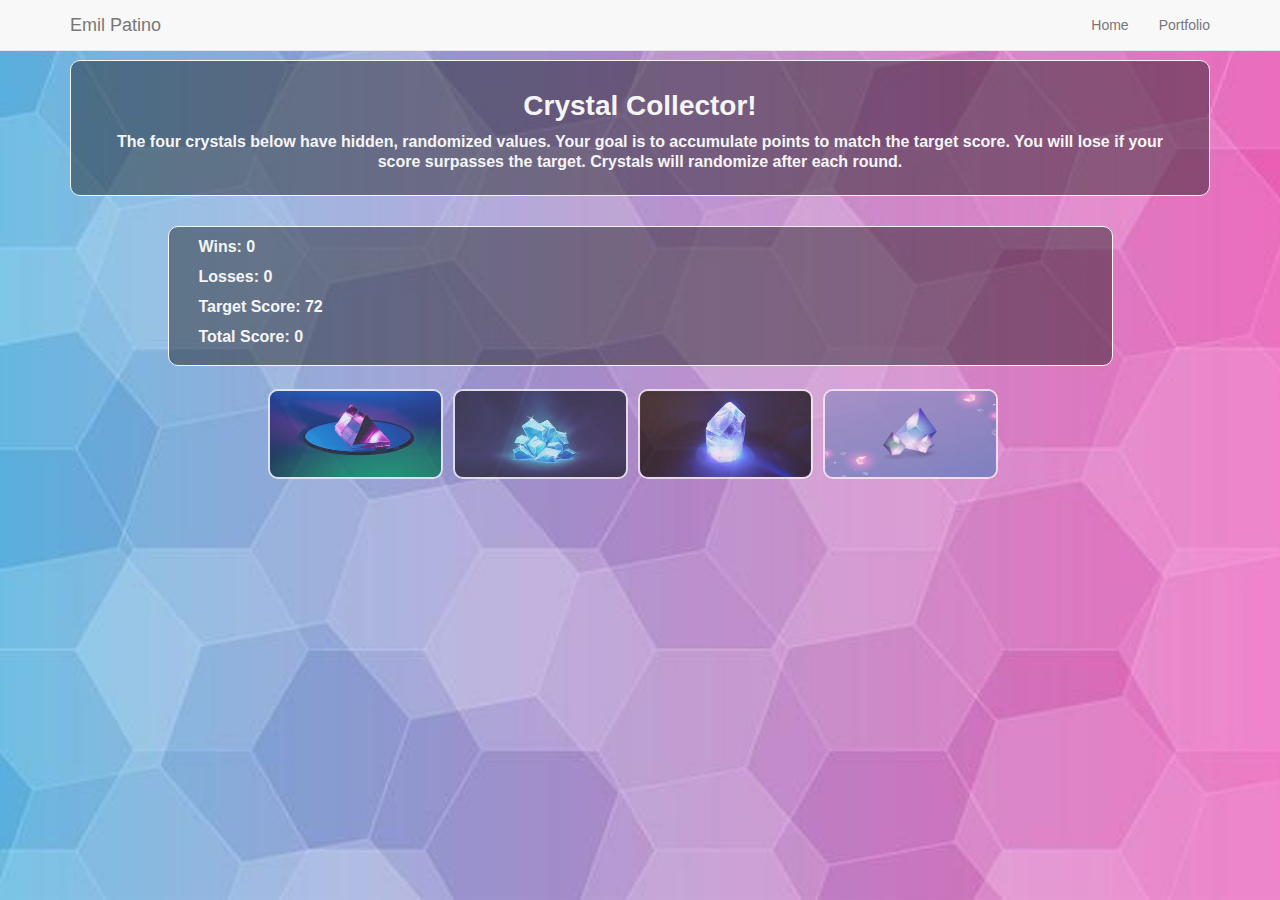
<file: crystals.html>
<!DOCTYPE html>
<html>
<head>
<title>Crystals Game</title>
<meta name="viewport" content="width=device-width, initial-scale=1">
<link rel="stylesheet" href="https://maxcdn.bootstrapcdn.com/bootstrap/3.4.0/css/bootstrap.min.css">
<link href="https://fonts.googleapis.com/css?family=Montserrat" rel="stylesheet">
<script src="https://ajax.googleapis.com/ajax/libs/jquery/3.4.1/jquery.min.js"></script>
<script src="https://maxcdn.bootstrapcdn.com/bootstrap/3.4.0/js/bootstrap.min.js"></script>
<script src="assets/javascript/crystals-game.js"></script>
<link rel="stylesheet" type="text/css" href="assets/css/crystals.css">
</head>

<body data-spy="scroll" data-target=".navbar" data-offset="50">
    
<nav class="navbar navbar-default navbar-fixed-top">
  <div class="container">
    <div class="navbar-header">
      <button type="button" class="navbar-toggle" data-toggle="collapse" data-target="#myNavbar">
         <span class="icon-bar"></span>
         <span class="icon-bar"></span>
         <span class="icon-bar"></span>                        
      </button>
      <a class="navbar-brand" href="index.html">Emil Patino</a>
    </div>
          
    <div class="collapse navbar-collapse" id="myNavbar">
      <ul class="nav navbar-nav navbar-right">
        <li><a href="index.html">Home</a></li>
        <li><a href="index.html">Portfolio</a></li>
        </ul>
    </div>
        
  </div> 
</nav>
<br>
<br>
<br>

<div class = "container">
<div class="jumbotron text-center" id = "jumbo">
    <h2 id = "jumbotext1">Crystal Collector!</h2> 
    <p id = "jumbotext2"> The four crystals below have hidden, randomized values. Your goal is to accumulate points to match the target score. You will lose if your score surpasses the target. Crystals will randomize after each round.</p>
</div>
</div>

<div class = "container">
  <div class="row">
    <div class="col-xs-0 col-sm-0 col-md-1 col-lg-1"></div>
    <div class="col-xs-12 col-sm-12 col-md-10 col-lg-10">
      <div class="card thumbnail" id = "results">
  
        <p id = "jumbotext2">Wins:<span id="wins"></span></p>
        <p id = "jumbotext2">Losses:<span id="losses"></span></p>
        <p id = "jumbotext2"> Target Score: <span class="target"></p>
        <p id = "jumbotext2">Total Score: <span class="score"></p>
        
      </div>
    </div>

    <div class="col-xs-0 col-sm-0 col-md-1 col-lg-1"></div>
    </div>
</div>

<div class = "container">
  <div class="row">
    <div class="col-xs-0 col-sm-0 col-md-2 col-lg-2"></div>
    <div class="col-xs-12 col-sm-12 col-md-8 col-lg-8">

    <img id="imgCrystal1" class="crystal-images" src="assets/images/crystal-1.jpg"></img>
    <img id="imgCrystal2" class="crystal-images" src="assets/images/crystal-2.jpg"></img>
    <img id="imgCrystal3" class="crystal-images" src="assets/images/crystal-3.jpg"></img>
    <img id="imgCrystal4" class="crystal-images" src="assets/images/crystal-4.jpg"></img>

    </div>
    <div class="col-xs-0 col-sm-0 col-md-2 col-lg-2"></div>
  </div>
  </div>   


</body>
</html>
</file>
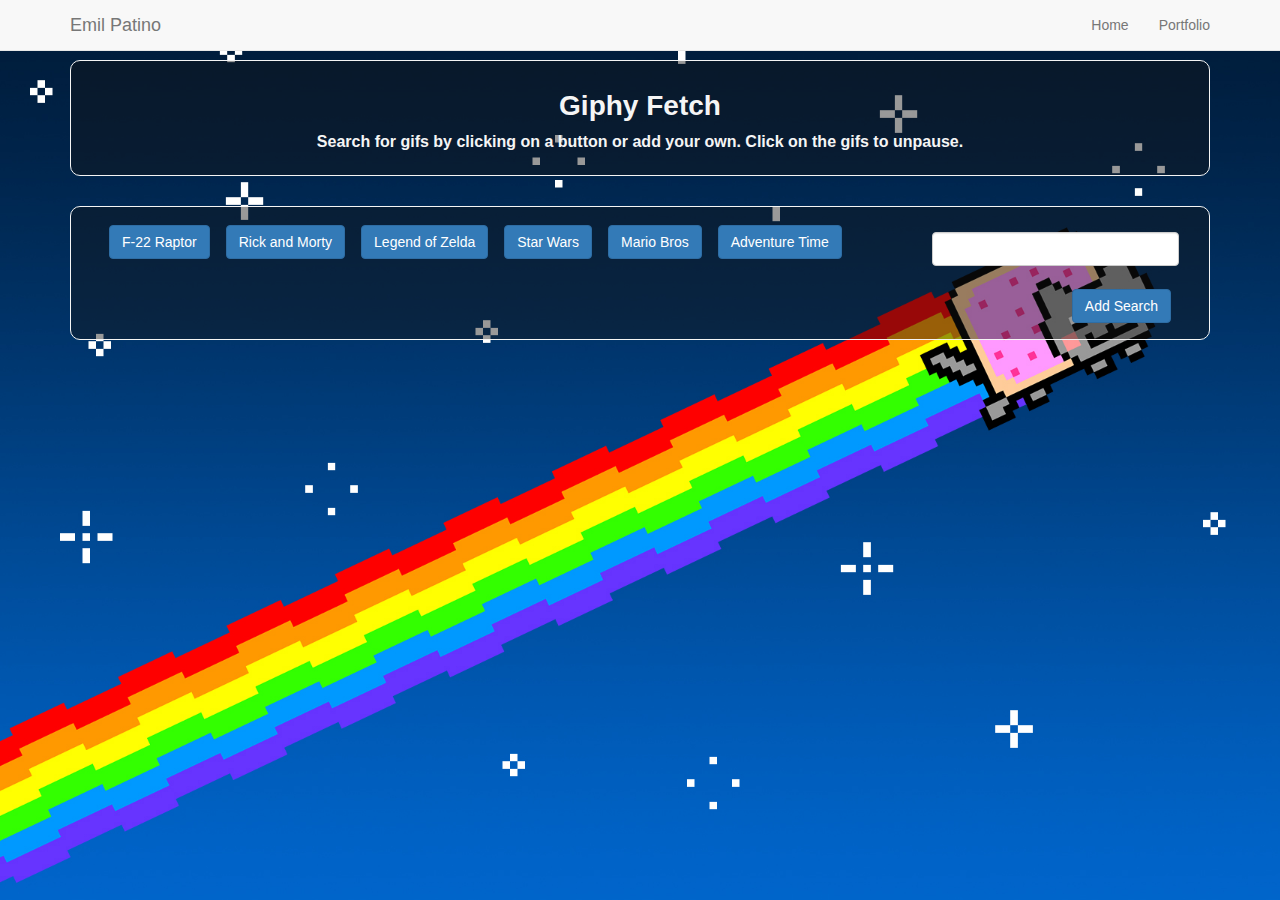
<file: giphyfetch.html>
<!DOCTYPE html>
<html lang="en">

<head>
  <meta charset="utf-8">
  <title>Giphy Fetch</title>
  <meta name="viewport" content="width=device-width, initial-scale=1">
  <link rel="stylesheet" href="https://maxcdn.bootstrapcdn.com/bootstrap/3.4.0/css/bootstrap.min.css">
  <link href="https://fonts.googleapis.com/css?family=Montserrat" rel="stylesheet">
  <script src="https://ajax.googleapis.com/ajax/libs/jquery/3.4.1/jquery.min.js"></script>
  <script src="https://maxcdn.bootstrapcdn.com/bootstrap/3.4.0/js/bootstrap.min.js"></script>
  <link rel="stylesheet" type="text/css" href="assets/css/gif.css">
</head>

<body data-spy="scroll" data-target=".navbar" data-offset="50">
    
  <nav class="navbar navbar-default navbar-fixed-top">
    <div class="container">
      <div class="navbar-header">
        <button type="button" class="navbar-toggle" data-toggle="collapse" data-target="#myNavbar">
           <span class="icon-bar"></span>
           <span class="icon-bar"></span>
           <span class="icon-bar"></span>                        
        </button>
        <a class="navbar-brand" href="index.html">Emil Patino</a>
      </div>
            
      <div class="collapse navbar-collapse" id="myNavbar">
        <ul class="nav navbar-nav navbar-right">
          <li><a href="index.html">Home</a></li>
          <li><a href="index.html">Portfolio</a></li>
          </ul>
      </div>
          
    </div> 
  </nav>
  <br>
  <br>
  <br>

<div class="container">
  <div class="jumbotron text-center" id = "jumbo">
      <h2 id = "jumbotext1">Giphy Fetch</h2> 
      <p id = "jumbotext2"> Search for gifs by clicking on a button or add your own. Click on the gifs to unpause. </p>
  </div>
</div>


<div class="container">
  <div class="jumbotron" id = "jumbo">
  <div class="row">
    <div class="col-xs-12 col-sm-12 col-md-9 col-lg-9" >
      <div id="gif-buttons"></div>
    </div>
    <div class="col-xs-12 col-sm-12 col-md-3 col-lg-3">
      <form id="gif-form">      
        <div class="form-group">
          <input class="form-control input" id="gif-input" type="text">
        </div>
        <div>
          <button class="btn btn-primary float-right" id="add-gif">Add Search</button>
        </div>
      </form>
    </div>
  </div>
  </div>
</div>

<div class="container">
  <div class="jumbotron" id = "gif-container">
  <div class="row">
    <div class="col-xs-12 col-sm-12 col-md-12 col-lg-12">

    <!-- Section for Gifs -->
    <div id="gif-section"></div>

    </div>
  </div>
  </div>
</div>

  <script src="assets/javascript/gifgame.js"></script>
</body>

</html>
</file>
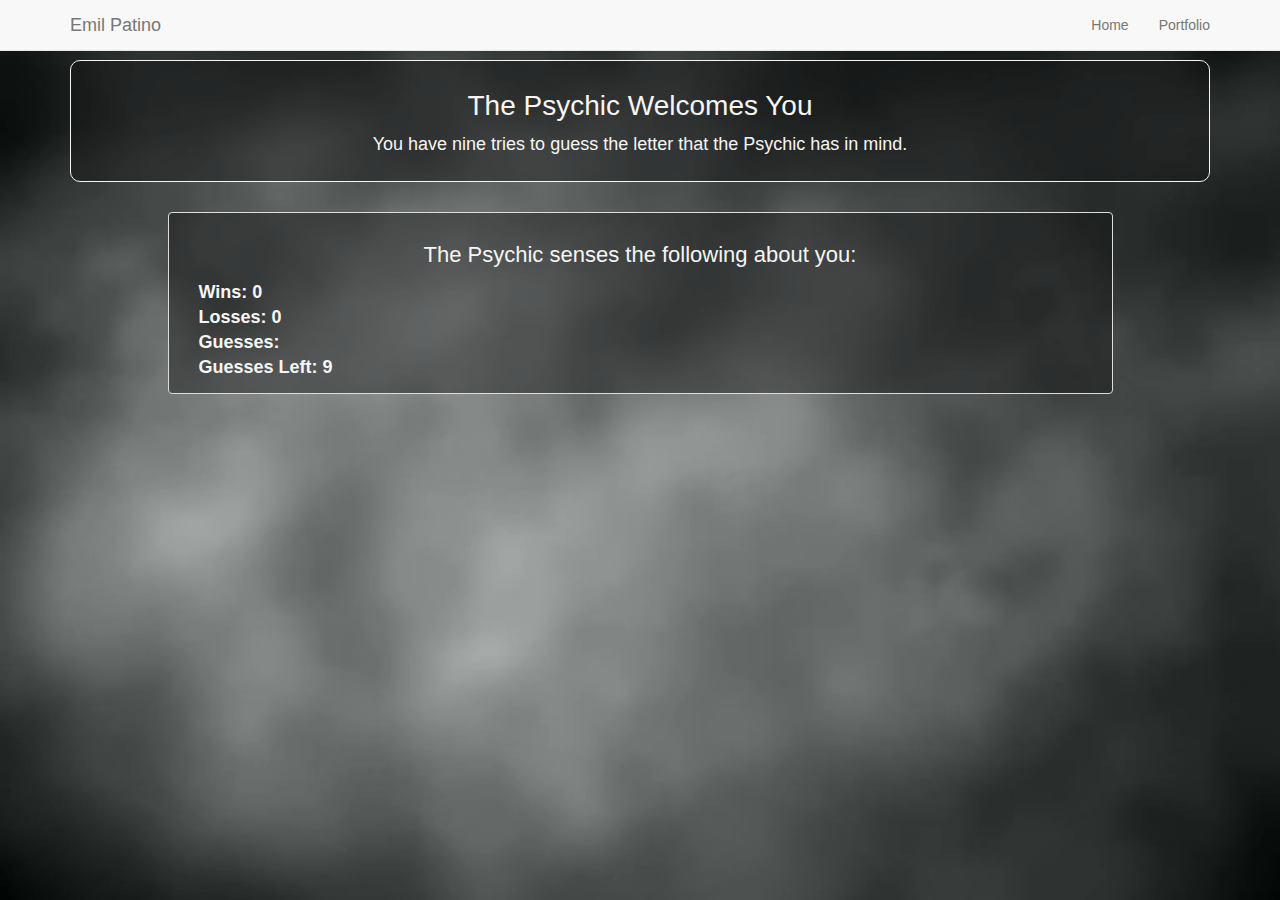
<file: psychic.html>
<!DOCTYPE html>
<html lang="en-us">

<head>
<meta charset="UTF-8">
<title>The Psychic</title>
<meta name="viewport" content="width=device-width, initial-scale=1">
<link rel="stylesheet" href="https://maxcdn.bootstrapcdn.com/bootstrap/3.4.0/css/bootstrap.min.css">
<link href="https://fonts.googleapis.com/css?family=Montserrat" rel="stylesheet">
<script src="https://ajax.googleapis.com/ajax/libs/jquery/3.4.1/jquery.min.js"></script>
<script src="https://maxcdn.bootstrapcdn.com/bootstrap/3.4.0/js/bootstrap.min.js"></script>
<link rel="stylesheet" type="text/css" href="assets/css/psychic-style.css" /></head>
<body onload="guessfunc()">

<body data-spy="scroll" data-target=".navbar" data-offset="50">
    
<nav class="navbar navbar-default navbar-fixed-top">
  <div class="container">
    <div class="navbar-header">
      <button type="button" class="navbar-toggle" data-toggle="collapse" data-target="#myNavbar">
         <span class="icon-bar"></span>
         <span class="icon-bar"></span>
         <span class="icon-bar"></span>                        
      </button>
      <a class="navbar-brand" href="index.html">Emil Patino</a>
    </div>
          
    <div class="collapse navbar-collapse" id="myNavbar">
      <ul class="nav navbar-nav navbar-right">
        <li><a href="index.html">Home</a></li>
        <li><a href="index.html">Portfolio</a></li>
        </ul>
    </div>
        
  </div> 
</nav>
<br>
<br>
<br>



<div class = "container">

  <div id="success">
</div>

<div id="failure">
  </div>



  <div class="jumbotron text-center" id = "jumbo">
      <h3 id = "jumbotext1">The Psychic Welcomes You</h3> 
      <p id = "jumbotext2">You have nine tries to guess the letter that the Psychic has in mind.</p> 
  </div>
</div>

<div class = "container">
  <div class="row">
    <div class="col-xs-0 col-sm-0 col-md-1 col-lg-1"></div>
    <div class="col-xs-12 col-sm-12 col-md-10 col-lg-10">
      <div class="card thumbnail" id = "results">
  
      <!-- HTML sections with preset values for before the script runs-->
      <h2 id = "rtext">The Psychic senses the following about you:</h2>
      <p class = "pad2">Wins:<span id="wins"> 0</span></p>
      <p class = "pad2">Losses:<span id="losses"> 0</span></p>
      <p class = "pad2">Guesses:<span id="guesses"></span></p>
      <p class = "pad2">Guesses Left:<span id="guesses-left"> 9</span></p>

      </div>
    </div>

    <div class="col-xs-0 col-sm-0 col-md-1 col-lg-1"></div>
    </div>
</div>

<div id="buttons"></div>

<script src="assets/javascript/psychic-game.js"></script>

</body>

</html>

<!-- PsuedoCode
1. An array with a for loop that randomly selects a letter. 

2. On click that capures what was pressed but that limits it to only letters.

3. If function that checks whether the user guess equals the computer guess and increases the win ticker and resets the user guess array

4. Else statement that adds string to user guess array 

5. Function that counts items in array and sets that as the variable for Guesses

6 Function that subtracts 9 by Guesses and sets that as the variable for Guesses left

7. If statement that checks whether the user guess array equals 9 increases and loses ticker and resets the array -->
</file>
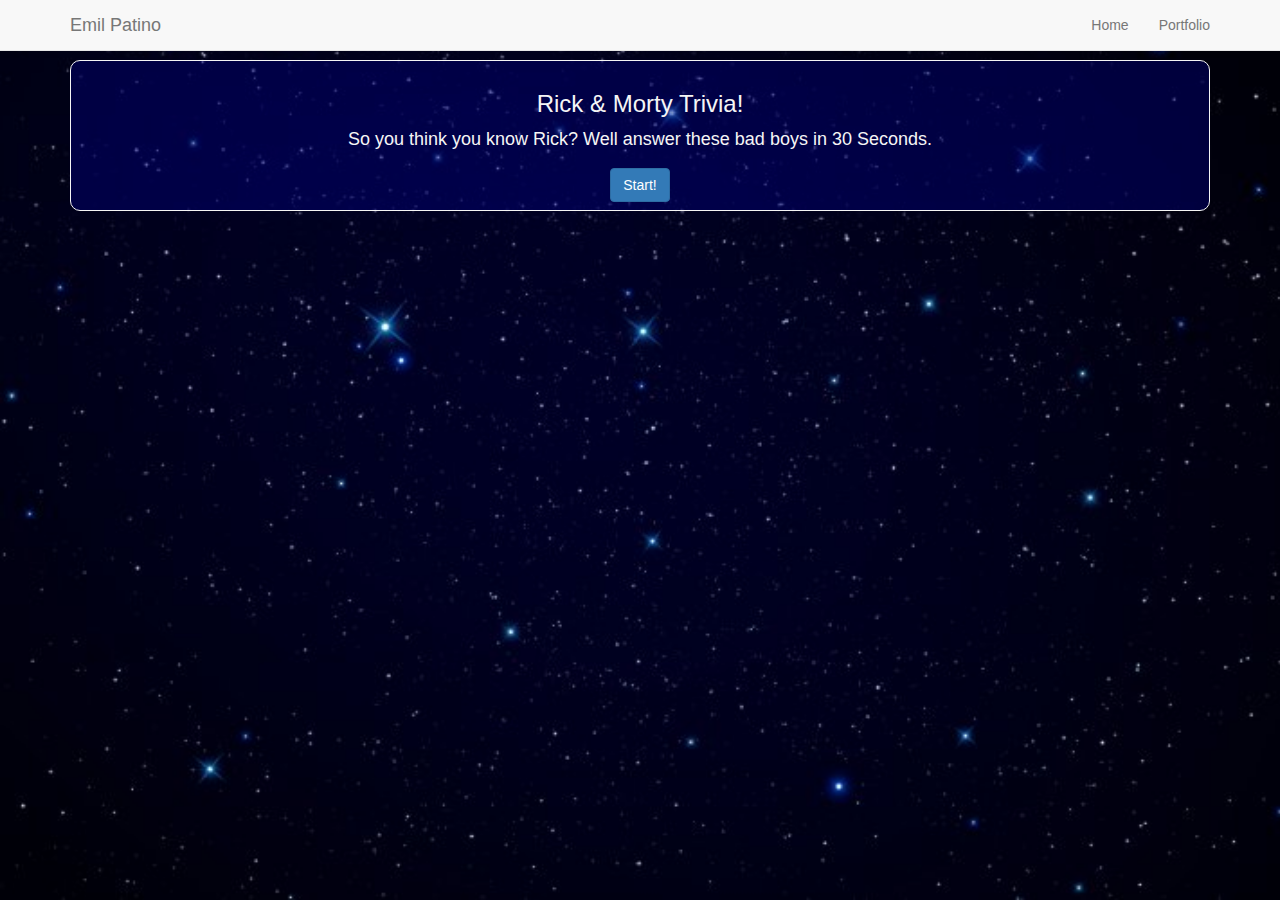
<file: triviagame.html>
<!DOCTYPE html>
<html>
<head>
<title>Rick & Morty Trivia</title>
<meta name="viewport" content="width=device-width, initial-scale=1">
<link rel="stylesheet" type="text/css" href="assets/css/trivia-style.css" />
<link rel="stylesheet" href="https://maxcdn.bootstrapcdn.com/bootstrap/3.4.0/css/bootstrap.min.css">
<link href="https://fonts.googleapis.com/css?family=Montserrat" rel="stylesheet">
<script src="https://ajax.googleapis.com/ajax/libs/jquery/3.4.1/jquery.min.js"></script>
<script src="https://maxcdn.bootstrapcdn.com/bootstrap/3.4.0/js/bootstrap.min.js"></script>
<script src="assets/javascript/triviagame.js"></script>
</head>

<body data-spy="scroll" data-target=".navbar" data-offset="50">
    
<nav class="navbar navbar-default navbar-fixed-top">
  <div class="container">
    <div class="navbar-header">
      <button type="button" class="navbar-toggle" data-toggle="collapse" data-target="#myNavbar">
         <span class="icon-bar"></span>
         <span class="icon-bar"></span>
         <span class="icon-bar"></span>                        
      </button>
      <a class="navbar-brand" href="index.html">Emil Patino</a>
    </div>
          
    <div class="collapse navbar-collapse" id="myNavbar">
      <ul class="nav navbar-nav navbar-right">
        <li><a href="index.html">Home</a></li>
        <li><a href="index.html">Portfolio</a></li>
        </ul>
    </div>
        
  </div> 
</nav>
<br>
<br>
<br>
      
<div class = "container">
    <div class="jumbotron text-center" id = "jumbo">
        <h3 class = "jumbotext">Rick & Morty Trivia!</h3> 
        <p id = "jumbotext2">So you think you know Rick? Well answer these bad boys in 30 Seconds.</p> 
        <button class="btn btn-primary" id = "start">Start!</button>
        <div id="time-left"></div>
    </div>
</div>

<div class = "jumbotext" id = "jumbo1">

<div class = "container">
<div class="row">
  <div class="col-xs-0 col-sm-0 col-md-3 col-lg-3"></div>
  <div class="col-xs-12 col-sm-12 col-md-6 col-lg-6">
    <div class="card thumbnail" id = "schmeckle">
    <img src="assets/images/placeholder.jpg" style="width:100%">
    
    <div class = "questionpad">
    <div><h4>What is a Schmeckle?</h4></div>
    
    <div class = "row">
      <div class="col-xs-9 col-sm-9 col-md-10 col-lg-10">
      <form id="1">
          <input type="radio" name="schmeckle" value="0"> Space Ship<br>
          <input type="radio" name="schmeckle" value="1"> Currency<br>
          <input type="radio" name="schmeckle" value="0"> Alien<br>  
          <input type="radio" name="schmeckle" value="0"> Weird Sponge
      </form>
      </div>
    
      <div class="col-xs-3 col-sm-3 col-md-2 col-lg-2">
          <button class="btn btn-primary" id = "next1">Next</button>
      </div>
    </div>
  </div> 
  </div> 
</div>

<div class="col-xs-0 col-sm-0 col-md-3 col-lg-3"></div>
</div>
</div>

<div class = "container">
<div class="row">
  <div class="col-xs-0 col-sm-0 col-md-3 col-lg-3"></div>
  <div class="col-xs-12 col-sm-12 col-md-6 col-lg-6">
    <div class="card thumbnail" id = "wubba">
    <img src="assets/images/placeholder.jpg" style="width:100%">
    
    <div class = "questionpad">
    <div><h4>What does Wubba Lubba Dub Dub mean?</h4></div>
    
    <div class = "row">
      <div class="col-xs-9 col-sm-9 col-md-10 col-lg-10">
      <form id="2">
          <input type="radio" name="wubba" value="0"> I regret everything.<br>
          <input type="radio" name="wubba" value="0"> Uh-oh, one too many beers...<br>
          <input type="radio" name="wubba" value="0"> Life isn't meant to be easy.<br>  
          <input type="radio" name="wubba" value="1"> I'm in great pain, please help me.
      </form> 
      </div>
    
      <div class="col-xs-3 col-sm-3 col-md-2 col-lg-2">
      <button class="btn btn-primary" id = "next2">Next</button>
      </div>
    </div>
    
  </div> 
  </div> 
  </div>

<div class="col-xs-0 col-sm-0 col-md-3 col-lg-3"></div>
</div>
</div>

<div class = "container">
<div class="row">
  <div class="col-xs-0 col-sm-0 col-md-3 col-lg-3"></div>
  <div class="col-xs-12 col-sm-12 col-md-6 col-lg-6">
    <div class="card thumbnail" id = "blitz">
    <img src="assets/images/placeholder.jpg" style="width:100%">
    
    <div class = "questionpad">
    <div><h4>What is Blitz & Chips?</h4></div>
    
    <div class = "row">
      <div class="col-xs-9 col-sm-9 col-md-10 col-lg-10">
        <form id="3">
          <input type="radio" name="blitz" value="0"> Interdimension TV Show<br>
          <input type="radio" name="blitz" value="0"> Alien Space Drug<br>
          <input type="radio" name="blitz" value="1"> Arcade<br>  
          <input type="radio" name="blitz" value="0"> Dynamic Cop Duo
        </form>  
      </div>
    
      <div class="col-xs-3 col-sm-3 col-md-2 col-lg-2">
          <button class="btn btn-primary" id = "next3">Next</button>
      </div>
    </div>
    
  </div> 
  </div> 
  </div>

<div class="col-xs-0 col-sm-0 col-md-3 col-lg-3"></div>
</div>
</div>

<div class = "container">
<div class="row">
  <div class="col-xs-0 col-sm-0 col-md-3 col-lg-3"></div>
  <div class="col-xs-12 col-sm-12 col-md-6 col-lg-6">
    <div class="card thumbnail" id = "crush">
    <img src="assets/images/placeholder.jpg" style="width:100%">
    
    <div class = "questionpad">
    <div><h4>Who is Morty's crush?</h4></div>
    
    <div class = "row">
      <div class="col-xs-9 col-sm-9 col-md-10 col-lg-10">
        <form id="4">
          <input type="radio" name="crush" value="1"> Jessica<br>
          <input type="radio" name="crush" value="0"> Monica<br>
          <input type="radio" name="crush" value="0"> Angelica<br>  
          <input type="radio" name="crush" value="0"> Erica
        </form>   
      </div>
    
      <div class="col-xs-3 col-sm-3 col-md-2 col-lg-2">
          <button class="btn btn-primary" id = "next4">Next</button>
      </div>
    </div>
    
  </div> 
  </div> 
  </div>

<div class="col-xs-0 col-sm-0 col-md-3 col-lg-3"></div>
</div>
</div>

<div class = "container">
<div class="row">
  <div class="col-xs-0 col-sm-0 col-md-3 col-lg-3"></div>
  <div class="col-xs-12 col-sm-12 col-md-6 col-lg-6">
    <div class="card thumbnail" id = "dimension">
    <img src="assets/images/placeholder.jpg" style="width:100%">
    
    <div class = "questionpad">
    <div><h4>What is their dimension?</h4></div>
    
    <div class = "row">
      <div class="col-xs-8 col-sm-8 col-md-10 col-lg-10">
        <form id="5">
              <input type="radio" name="dimension" value="0"> C-157<br>
              <input type="radio" name="dimension" value="0"> C-147<br>
              <input type="radio" name="dimension" value="1"> C-137<br>  
              <input type="radio" name="dimension" value="0"> C-127
          </form>   
      </div>
    
      <div class="col-xs-4 col-sm-4 col-md-2 col-lg-2">
          <button class="btn btn-primary" id = "next5">Submit</button>
      </div>
    </div>
    
  </div> 
  </div> 
  </div>

<div class="col-xs-0 col-sm-0 col-md-3 col-lg-3"></div>
</div>
</div>

<div class = "container">
<div class="row">
  <div class="col-xs-0 col-sm-0 col-md-3 col-lg-3"></div>
  <div class="col-xs-12 col-sm-12 col-md-6 col-lg-6">
    <div class="card thumbnail" id = "results">

    
    <h2 id = "rtext">Results!</h2>
    <div id = "judgement"></div>
    <p class = "pad2">Total Right: <span id="totalright"></span></p>
    <p class = "pad2">Total Wrong: <span id="totalwrong"></span></p>
    <p class = "pad2">Total Unanswered: <span id="totalun"></span></p>
    
    

    

  <div class="col-xs-0 col-sm-0 col-md-3 col-lg-3"></div>
  </div>
  </div>
  </div>
</div>

<div class = "container">
<div class="row">
  <div class="col-xs-0 col-sm-0 col-md-3 col-lg-3"></div>
  <div class="col-xs-12 col-sm-12 col-md-6 col-lg-6">
    <div class="card thumbnail" id = "timesup">

    <h2 id = "rtext">Time is Up!</h2>
    <div id = "judgement2">You have disappointed Morty...</div>

  <div class="col-xs-0 col-sm-0 col-md-3 col-lg-3"></div>
  </div>
  </div>
  </div>
</div>

</div>



</body>
</html>
</file>
<file: assets/css/crystals.css>
html, body {
    min-height: 100%;
  }


body {
    background-image:url(../images/crystal-background.jpg);
    background-repeat:no-repeat;
    background-size: cover;
}

#jumbo {
    background-color: rgba(19, 18, 19, 0.431);
    padding: 10px 30px 8px 30px;
    border-radius: 10px;
    border: 1px solid whitesmoke;
}

#jumbotext1 {
    font-size: 28px;
    color: whitesmoke;
    font-weight: 900;
}

#jumbotext2 {
    font-size: 16px;
    color: whitesmoke;
    line-height: 20px;
    font-weight: 650;
}

.crystal-images {
width: 175px;
height: 90px;
opacity: .75;
border: 2px solid whitesmoke;
border-radius: 10px;
margin: 3px;
}

#results {
    background-color: rgba(19, 18, 19, 0.431);
    padding: 10px 30px 8px 30px;
    border-radius: 10px;
    border: 1px solid whitesmoke;
}
</file>
<file: assets/css/gif.css>
html, body {
    min-height: 100%;
  }

body {
    background-image:url(../images/gif-background.jpg);
    background-repeat:no-repeat;
    background-size: cover;
}

#jumbo {
    background-color: rgba(19, 18, 19, 0.431);
    padding: 10px 30px 8px 30px;
    border-radius: 10px;
    border: 1px solid whitesmoke;
}

#jumbotext1 {
    font-size: 28px;
    color: whitesmoke;
    font-weight: 900;
}

#jumbotext2 {
    font-size: 16px;
    color: whitesmoke;
    line-height: 20px;
    font-weight: 650;
}

.gif-size {
width: 202px;
height: auto;
border-radius: 10px;
margin: 6px;
}

.float-right{
    float: right;
}

.btn {
    margin: 8px;
}

#gif-container {
    background-color: rgba(19, 18, 19, 0.431);
    padding: 10px 30px 8px 30px;
    border-radius: 10px;
    border: 1px solid whitesmoke;
    display: none;
}

#gif-input{
    margin-top: 15px;
}
</file>
<file: assets/css/psychic-style.css>
html, body {
    min-height: 100%;
  }


body {
    background-image:url(../images/psychic-background.png);
    background-repeat: no-repeat;
    background-size: cover;
}

.letter {
    width: 35px;
    height: 35px;
    border-style: solid;
    padding: 2px;
    padding-bottom: 5px;
    float: left;
    margin: 2px;
    border-radius: 8px;
  }

  .letter-button-color {
    color: rgb(78, 12, 12);
    margin: 5px;
  }

  #display {
    margin-top: 78px;
    height: 500px;
    width: 220px;
    margin-left: 60px;
  }

  #buttons {
    padding: 10px 30px 8px 30px;
  }

  #clear {
    margin-left: 20px;
    font-size: 25px;
    color: black;
    border-style: solid;
    width: 100px;
  }

#jumbo {
    background-color: rgba(18, 18, 19, 0.431);
    padding: 10px 30px 8px 30px;
    border-radius: 10px;
    border: 1px solid whitesmoke;
}

#jumbotext1 {
    font-size: 28px;
    color: whitesmoke;
}

#jumbotext2 {
    font-size: 18px;
    color: whitesmoke;
}

#results{
    color: whitesmoke;
    font-size: 18px;
    padding: 10px 30px 8px 30px;
    background-color: rgba(18, 18, 19, 0.431);
    }

#rtext{
font-size: 22px;
text-align: center;
padding-bottom: 8px;
}

.pad2{
    font-weight: 750;
    line-height: 15px;   
}

#buttons{display: none;}

@media screen and (max-width: 768px) {
    #buttons {display: block;
    text-align: center;
    font-size: 20px;
    font-weight: bold;    
    }
    }
</file>
<file: assets/css/trivia-style.css>
html, body {
    min-height: 100%;
  }

body {
    background-image:url(../images/trivia-background.jpg);
    background-repeat:no-repeat;
    background-size:cover;
}

#jumbo {
    background-color: rgba(0, 0, 128, 0.431);
    padding: 10px 30px 8px 30px;
    border-radius: 10px;
    border: 1px solid whitesmoke;
}

#jumbo1 {
    display: none;
}

.jumbotext {
    color: whitesmoke;

}

#jumbotext2 {
    font-size: 18px;
    color: whitesmoke;
}

#time-left{
    color: whitesmoke;
}

#schmeckle{
background-color: rgba(0, 0, 128, 0.431);
display: none;
}

#wubba{
background-color: rgba(0, 0, 128, 0.431);
display: none;
}

#blitz{
background-color: rgba(0, 0, 128, 0.431);
display: none;
}

#crush{
background-color: rgba(0, 0, 128, 0.431);
display: none;
}

#dimension{
background-color: rgba(0, 0, 128, 0.431);
display: none;
}

.card {
box-shadow: 0;
transition: 0.3s;
border-radius: 4px;
padding-bottom: 5px;
padding-top: 5px;
}

#start{
display: inline;
}

.questionpad{
padding: 5px;
}

#results{
background-color: rgba(0, 0, 128, 0.431);
display: none;
}

#rtext{
text-align: center;
text-decoration: underline;
}

#judgement{
text-align: center;
padding: 15px;
font-size: 22px;
color: whitesmoke;
}

#judgement2{
text-align: center;
padding: 15px;
font-size: 22px;
color: whitesmoke;
}


.pad2{
padding: 10px;
font-size: 18px;
color: whitesmoke;
}

#timesup{
display: none;
background-color: rgba(0, 0, 128, 0.431);
}
</file>
